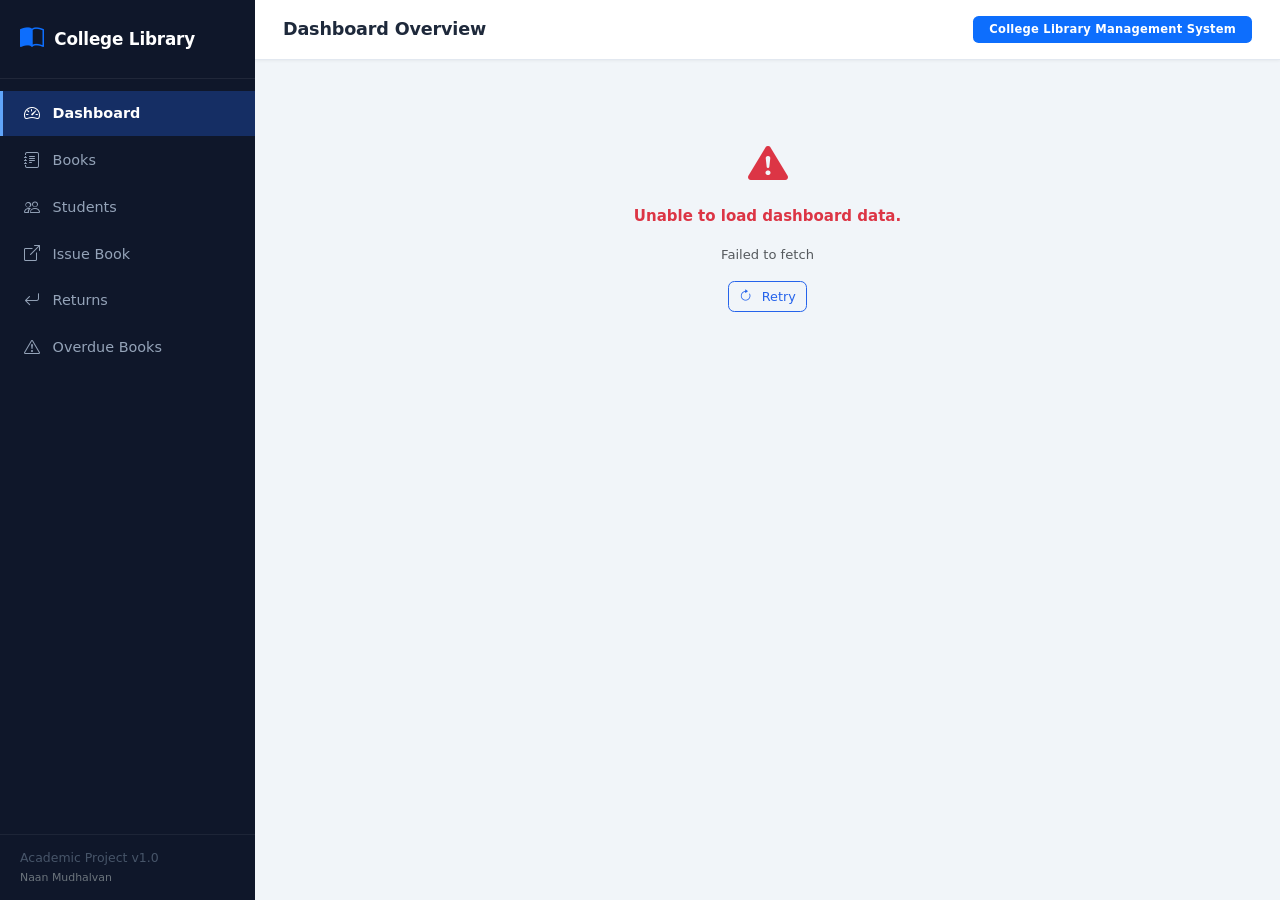
<file: frontend/index.html>
<!DOCTYPE html>
<html lang="en">
<head>
    <meta charset="UTF-8">
    <meta http-equiv="refresh" content="0; url=dashboard.html">
    <title>College Library Management System</title>
</head>
<body>
    <p>Redirecting to <a href="dashboard.html">Dashboard</a>...</p>
</body>
</html>
</file>
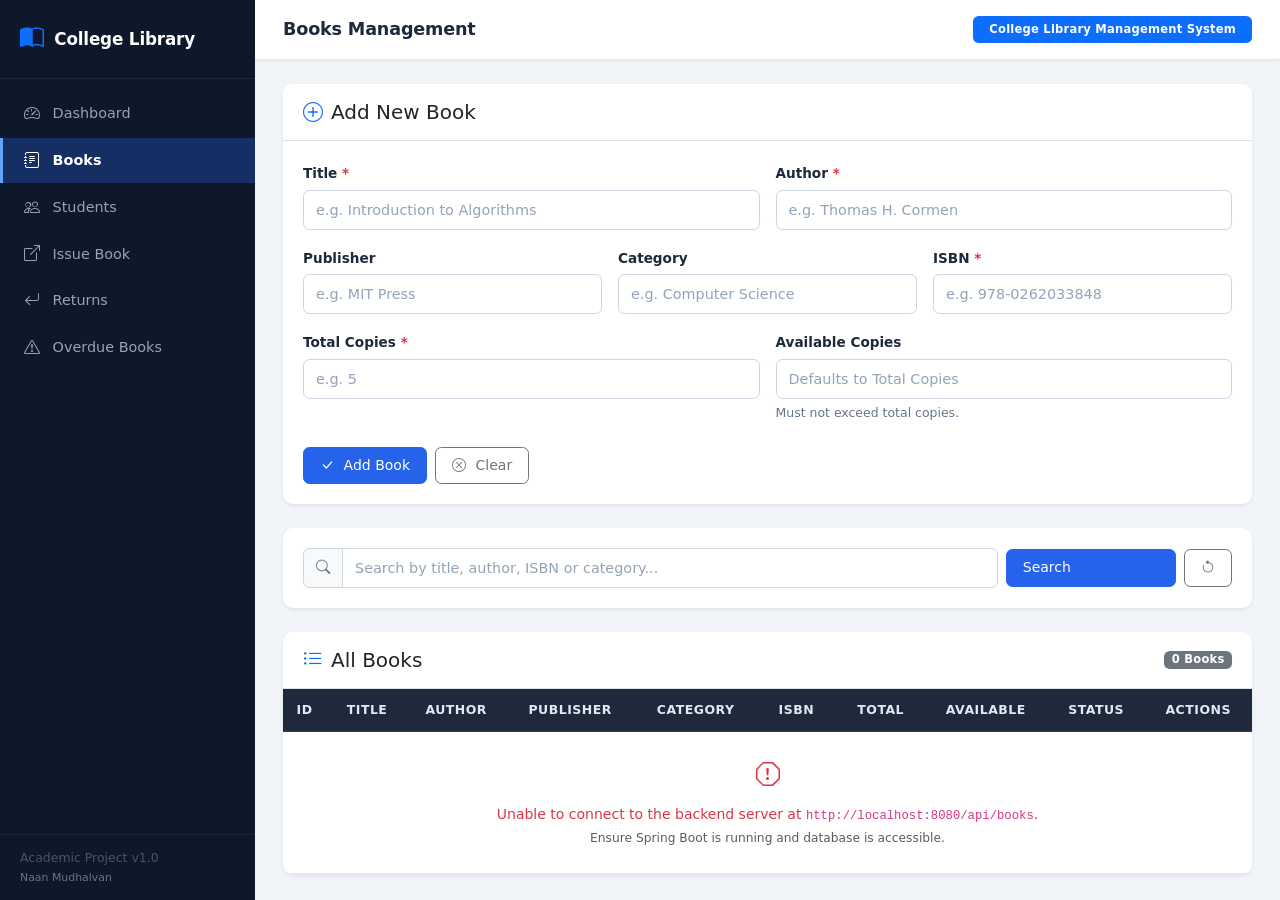
<file: frontend/books.html>
<!DOCTYPE html>
<html lang="en">
<head>
    <meta charset="UTF-8">
    <meta name="viewport" content="width=device-width, initial-scale=1.0">
    <title>Books Management - College Library Management System</title>
    <!-- Bootstrap 5 CSS -->
    <link href="https://cdn.jsdelivr.net/npm/bootstrap@5.3.3/dist/css/bootstrap.min.css" rel="stylesheet">
    <!-- Bootstrap Icons -->
    <link href="https://cdn.jsdelivr.net/npm/bootstrap-icons@1.11.3/font/bootstrap-icons.min.css" rel="stylesheet">
    <!-- Custom Stylesheet -->
    <link rel="stylesheet" href="css/style.css">
</head>
<body>
    <div class="app-wrapper">
        <!-- Sidebar Navigation -->
        <aside class="sidebar">
            <a href="dashboard.html" class="sidebar-brand">
                <i class="bi bi-book-half fs-4 text-primary"></i>
                <span>College Library</span>
            </a>
            <ul class="sidebar-menu">
                <li><a href="dashboard.html"><i class="bi bi-speedometer2"></i> Dashboard</a></li>
                <li><a href="books.html" class="active"><i class="bi bi-journal-text"></i> Books</a></li>
                <li><a href="students.html"><i class="bi bi-people"></i> Students</a></li>
                <li><a href="issues.html"><i class="bi bi-box-arrow-up-right"></i> Issue Book</a></li>
                <li><a href="returns.html"><i class="bi bi-arrow-return-left"></i> Returns</a></li>
                <li><a href="overdue.html"><i class="bi bi-exclamation-triangle"></i> Overdue Books</a></li>
            </ul>
            <div class="sidebar-footer">
                <div>Academic Project v1.0</div>
                <small class="text-secondary">Naan Mudhalvan</small>
            </div>
        </aside>

        <!-- Main Content Area -->
        <main class="main-content">
            <header class="top-navbar">
                <h1 class="page-title">Books Management</h1>
                <div class="badge bg-primary px-3 py-2">College Library Management System</div>
            </header>

            <div class="content-body">
                <!-- Alert Banner for notifications -->
                <div id="alertBanner" class="alert alert-dismissible fade d-none" role="alert">
                    <span id="alertMessage"></span>
                    <button type="button" class="btn-close" aria-label="Close" onclick="closeAlert()"></button>
                </div>

                <!-- Add / Edit Book Form Card -->
                <div class="card mb-4 shadow-sm border-0">
                    <div class="card-header bg-white py-3 border-bottom d-flex justify-content-between align-items-center">
                        <h5 class="card-title mb-0" id="formTitle">
                            <i class="bi bi-plus-circle me-2 text-primary"></i>Add New Book
                        </h5>
                        <span id="editBadge" class="badge bg-warning text-dark d-none">Editing Mode</span>
                    </div>
                    <div class="card-body">
                        <form id="bookForm" onsubmit="handleBookSubmit(event)">
                            <input type="hidden" id="bookId">

                            <div class="row g-3">
                                <div class="col-md-6">
                                    <label for="bookTitle" class="form-label">Title <span class="text-danger">*</span></label>
                                    <input type="text" class="form-control" id="bookTitle" required placeholder="e.g. Introduction to Algorithms">
                                </div>
                                <div class="col-md-6">
                                    <label for="bookAuthor" class="form-label">Author <span class="text-danger">*</span></label>
                                    <input type="text" class="form-control" id="bookAuthor" required placeholder="e.g. Thomas H. Cormen">
                                </div>

                                <div class="col-md-4">
                                    <label for="bookPublisher" class="form-label">Publisher</label>
                                    <input type="text" class="form-control" id="bookPublisher" placeholder="e.g. MIT Press">
                                </div>
                                <div class="col-md-4">
                                    <label for="bookCategory" class="form-label">Category</label>
                                    <input type="text" class="form-control" id="bookCategory" placeholder="e.g. Computer Science">
                                </div>
                                <div class="col-md-4">
                                    <label for="bookIsbn" class="form-label">ISBN <span class="text-danger">*</span></label>
                                    <input type="text" class="form-control" id="bookIsbn" required placeholder="e.g. 978-0262033848">
                                </div>

                                <div class="col-md-6">
                                    <label for="totalCopies" class="form-label">Total Copies <span class="text-danger">*</span></label>
                                    <input type="number" class="form-control" id="totalCopies" min="0" required placeholder="e.g. 5">
                                </div>
                                <div class="col-md-6">
                                    <label for="availableCopies" class="form-label">Available Copies</label>
                                    <input type="number" class="form-control" id="availableCopies" min="0" placeholder="Defaults to Total Copies">
                                    <div class="form-text">Must not exceed total copies.</div>
                                </div>
                            </div>

                            <div class="mt-4 d-flex gap-2">
                                <button type="submit" class="btn btn-primary" id="saveBtn">
                                    <i class="bi bi-check-lg me-1"></i> Add Book
                                </button>
                                <button type="button" class="btn btn-outline-secondary" onclick="resetForm()">
                                    <i class="bi bi-x-circle me-1"></i> Clear
                                </button>
                            </div>
                        </form>
                    </div>
                </div>

                <!-- Search & Filter Card -->
                <div class="card mb-4 shadow-sm border-0">
                    <div class="card-body">
                        <div class="row g-2 align-items-center">
                            <div class="col-md-9">
                                <div class="input-group">
                                    <span class="input-group-text bg-light"><i class="bi bi-search"></i></span>
                                    <input type="text" class="form-control" id="searchInput" placeholder="Search by title, author, ISBN or category..." onkeypress="handleSearchKeyPress(event)">
                                </div>
                            </div>
                            <div class="col-md-3 d-flex gap-2">
                                <button class="btn btn-primary w-100" type="button" onclick="performSearch()">Search</button>
                                <button class="btn btn-outline-secondary" type="button" onclick="clearSearch()" title="Clear search"><i class="bi bi-arrow-counterclockwise"></i></button>
                            </div>
                        </div>
                    </div>
                </div>

                <!-- Books Table Card -->
                <div class="card shadow-sm border-0">
                    <div class="card-header bg-white py-3 border-bottom d-flex justify-content-between align-items-center">
                        <h5 class="card-title mb-0">
                            <i class="bi bi-list-ul me-2 text-primary"></i>All Books
                        </h5>
                        <span class="badge bg-secondary" id="bookCountBadge">0 Books</span>
                    </div>
                    <div class="table-responsive">
                        <table class="table table-hover align-middle mb-0" id="booksTable">
                            <thead class="table-light">
                                <tr>
                                    <th>ID</th>
                                    <th>Title</th>
                                    <th>Author</th>
                                    <th>Publisher</th>
                                    <th>Category</th>
                                    <th>ISBN</th>
                                    <th class="text-center">Total</th>
                                    <th class="text-center">Available</th>
                                    <th class="text-center">Status</th>
                                    <th class="text-center">Actions</th>
                                </tr>
                            </thead>
                            <tbody id="booksTableBody">
                                <tr>
                                    <td colspan="10" class="text-center py-4 text-muted">
                                        <div class="spinner-border spinner-border-sm text-primary me-2" role="status"></div>
                                        Loading books...
                                    </td>
                                </tr>
                            </tbody>
                        </table>
                    </div>
                </div>
            </div>
        </main>
    </div>

    <!-- Delete Confirmation Modal -->
    <div class="modal fade" id="deleteModal" tabindex="-1" aria-labelledby="deleteModalLabel" aria-hidden="true">
        <div class="modal-dialog modal-dialog-centered">
            <div class="modal-content">
                <div class="modal-header">
                    <h5 class="modal-title" id="deleteModalLabel">Confirm Deletion</h5>
                    <button type="button" class="btn-close" data-bs-dismiss="modal" aria-label="Close"></button>
                </div>
                <div class="modal-body">
                    Are you sure you want to delete <strong id="deleteBookTitle"></strong>?
                    <div class="text-muted small mt-2">Note: Books with active issue records cannot be deleted.</div>
                </div>
                <div class="modal-footer">
                    <button type="button" class="btn btn-secondary" data-bs-dismiss="modal">Cancel</button>
                    <button type="button" class="btn btn-danger" onclick="executeDelete()">Delete</button>
                </div>
            </div>
        </div>
    </div>

    <!-- Bootstrap 5 JS -->
    <script src="https://cdn.jsdelivr.net/npm/bootstrap@5.3.3/dist/js/bootstrap.bundle.min.js"></script>
    <script src="js/common.js"></script>
    <script src="js/books.js"></script>
</body>
</html>
</file>
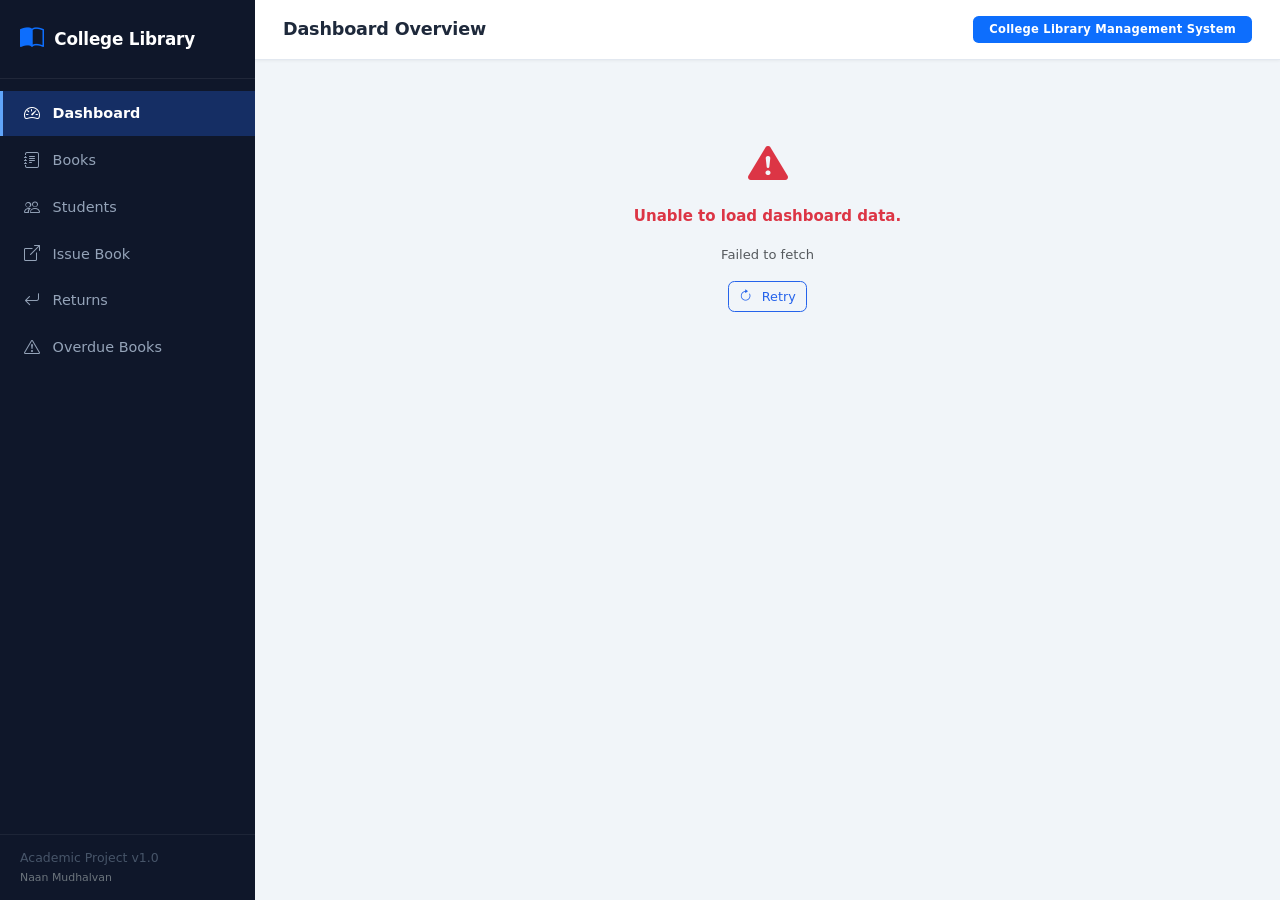
<file: frontend/dashboard.html>
<!DOCTYPE html>
<html lang="en">
<head>
    <meta charset="UTF-8">
    <meta name="viewport" content="width=device-width, initial-scale=1.0">
    <title>Dashboard - College Library Management System</title>
    <!-- Bootstrap 5 CSS -->
    <link href="https://cdn.jsdelivr.net/npm/bootstrap@5.3.3/dist/css/bootstrap.min.css" rel="stylesheet">
    <!-- Bootstrap Icons -->
    <link href="https://cdn.jsdelivr.net/npm/bootstrap-icons@1.11.3/font/bootstrap-icons.min.css" rel="stylesheet">
    <!-- Custom Stylesheet -->
    <link rel="stylesheet" href="css/style.css">
</head>
<body>
    <div class="app-wrapper">
        <!-- Sidebar Navigation -->
        <aside class="sidebar">
            <a href="dashboard.html" class="sidebar-brand">
                <i class="bi bi-book-half fs-4 text-primary"></i>
                <span>College Library</span>
            </a>
            <ul class="sidebar-menu">
                <li><a href="dashboard.html" class="active"><i class="bi bi-speedometer2"></i> Dashboard</a></li>
                <li><a href="books.html"><i class="bi bi-journal-text"></i> Books</a></li>
                <li><a href="students.html"><i class="bi bi-people"></i> Students</a></li>
                <li><a href="issues.html"><i class="bi bi-box-arrow-up-right"></i> Issue Book</a></li>
                <li><a href="returns.html"><i class="bi bi-arrow-return-left"></i> Returns</a></li>
                <li><a href="overdue.html"><i class="bi bi-exclamation-triangle"></i> Overdue Books</a></li>
            </ul>
            <div class="sidebar-footer">
                <div>Academic Project v1.0</div>
                <small class="text-secondary">Naan Mudhalvan</small>
            </div>
        </aside>

        <!-- Main Content Area -->
        <main class="main-content">
            <header class="top-navbar">
                <h1 class="page-title">Dashboard Overview</h1>
                <div class="badge bg-primary px-3 py-2">College Library Management System</div>
            </header>

            <div class="content-body">

                <!-- Alert Area -->
                <div id="alertArea"></div>

                <!-- Loading State -->
                <div id="loadingState" class="text-center py-5">
                    <div class="spinner-border text-primary" role="status"></div>
                    <p class="mt-3 text-muted">Loading dashboard…</p>
                </div>

                <!-- Stats Grid (hidden until data loads) -->
                <div id="statsGrid" class="d-none">

                    <!-- Row 1: Core counts -->
                    <div class="row g-3 mb-4">
                        <div class="col-sm-6 col-lg-3">
                            <div class="card h-100 border-primary">
                                <div class="card-body d-flex align-items-center gap-3">
                                    <i class="bi bi-journal-text text-primary fs-1"></i>
                                    <div>
                                        <div class="text-muted small">Total Books</div>
                                        <div class="fs-2 fw-bold text-primary" id="statTotalBooks">—</div>
                                    </div>
                                </div>
                                <div class="card-footer bg-transparent border-0 pt-0">
                                    <a href="books.html" class="btn btn-sm btn-outline-primary w-100">
                                        <i class="bi bi-arrow-right-circle me-1"></i>Manage Books
                                    </a>
                                </div>
                            </div>
                        </div>

                        <div class="col-sm-6 col-lg-3">
                            <div class="card h-100 border-success">
                                <div class="card-body d-flex align-items-center gap-3">
                                    <i class="bi bi-people text-success fs-1"></i>
                                    <div>
                                        <div class="text-muted small">Total Students</div>
                                        <div class="fs-2 fw-bold text-success" id="statTotalStudents">—</div>
                                    </div>
                                </div>
                                <div class="card-footer bg-transparent border-0 pt-0">
                                    <a href="students.html" class="btn btn-sm btn-outline-success w-100">
                                        <i class="bi bi-arrow-right-circle me-1"></i>Manage Students
                                    </a>
                                </div>
                            </div>
                        </div>

                        <div class="col-sm-6 col-lg-3">
                            <div class="card h-100 border-info">
                                <div class="card-body d-flex align-items-center gap-3">
                                    <i class="bi bi-box-arrow-up-right text-info fs-1"></i>
                                    <div>
                                        <div class="text-muted small">Currently Issued</div>
                                        <div class="fs-2 fw-bold text-info" id="statIssuedBooks">—</div>
                                    </div>
                                </div>
                                <div class="card-footer bg-transparent border-0 pt-0">
                                    <a href="issues.html" class="btn btn-sm btn-outline-info w-100">
                                        <i class="bi bi-arrow-right-circle me-1"></i>View Issues
                                    </a>
                                </div>
                            </div>
                        </div>

                        <div class="col-sm-6 col-lg-3">
                            <div class="card h-100 border-danger">
                                <div class="card-body d-flex align-items-center gap-3">
                                    <i class="bi bi-exclamation-triangle text-danger fs-1"></i>
                                    <div>
                                        <div class="text-muted small">Overdue Books</div>
                                        <div class="fs-2 fw-bold text-danger" id="statOverdueBooks">—</div>
                                    </div>
                                </div>
                                <div class="card-footer bg-transparent border-0 pt-0">
                                    <a href="overdue.html" class="btn btn-sm btn-outline-danger w-100">
                                        <i class="bi bi-arrow-right-circle me-1"></i>View Overdue
                                    </a>
                                </div>
                            </div>
                        </div>
                    </div>

                    <!-- Row 2: Copies + Fine -->
                    <div class="row g-3 mb-4">
                        <div class="col-sm-6 col-lg-4">
                            <div class="card h-100 border-secondary">
                                <div class="card-body d-flex align-items-center gap-3">
                                    <i class="bi bi-stack text-secondary fs-1"></i>
                                    <div>
                                        <div class="text-muted small">Total Copies</div>
                                        <div class="fs-2 fw-bold text-secondary" id="statTotalCopies">—</div>
                                    </div>
                                </div>
                            </div>
                        </div>

                        <div class="col-sm-6 col-lg-4">
                            <div class="card h-100 border-success">
                                <div class="card-body d-flex align-items-center gap-3">
                                    <i class="bi bi-check-circle text-success fs-1"></i>
                                    <div>
                                        <div class="text-muted small">Available Copies</div>
                                        <div class="fs-2 fw-bold text-success" id="statAvailableCopies">—</div>
                                    </div>
                                </div>
                            </div>
                        </div>

                        <div class="col-sm-12 col-lg-4">
                            <div class="card h-100 border-warning">
                                <div class="card-body d-flex align-items-center gap-3">
                                    <i class="bi bi-currency-rupee text-warning fs-1"></i>
                                    <div>
                                        <div class="text-muted small">Accumulated Overdue Fine</div>
                                        <div class="fs-2 fw-bold text-warning" id="statOverdueFine">—</div>
                                    </div>
                                </div>
                                <div class="card-footer bg-transparent border-0 pt-0">
                                    <a href="returns.html" class="btn btn-sm btn-outline-warning w-100">
                                        <i class="bi bi-arrow-return-left me-1"></i>Process Returns
                                    </a>
                                </div>
                            </div>
                        </div>
                    </div>

                    <!-- Quick Actions -->
                    <div class="card">
                        <div class="card-header">
                            <i class="bi bi-lightning-charge text-primary me-1"></i>
                            <strong>Quick Actions</strong>
                        </div>
                        <div class="card-body">
                            <div class="d-flex flex-wrap gap-2">
                                <a href="books.html" class="btn btn-outline-primary">
                                    <i class="bi bi-plus-circle me-1"></i>Add Book
                                </a>
                                <a href="students.html" class="btn btn-outline-success">
                                    <i class="bi bi-person-plus me-1"></i>Add Student
                                </a>
                                <a href="issues.html" class="btn btn-outline-info">
                                    <i class="bi bi-box-arrow-up-right me-1"></i>Issue Book
                                </a>
                                <a href="returns.html" class="btn btn-outline-warning">
                                    <i class="bi bi-arrow-return-left me-1"></i>Return Book
                                </a>
                                <a href="overdue.html" class="btn btn-outline-danger">
                                    <i class="bi bi-exclamation-triangle me-1"></i>View Overdue
                                </a>
                            </div>
                        </div>
                    </div>

                </div><!-- /#statsGrid -->

            </div><!-- /.content-body -->
        </main>
    </div>

    <!-- Bootstrap 5 JS -->
    <script src="https://cdn.jsdelivr.net/npm/bootstrap@5.3.3/dist/js/bootstrap.bundle.min.js"></script>
    <script src="js/common.js"></script>
    <script src="js/dashboard.js"></script>
</body>
</html>
</file>
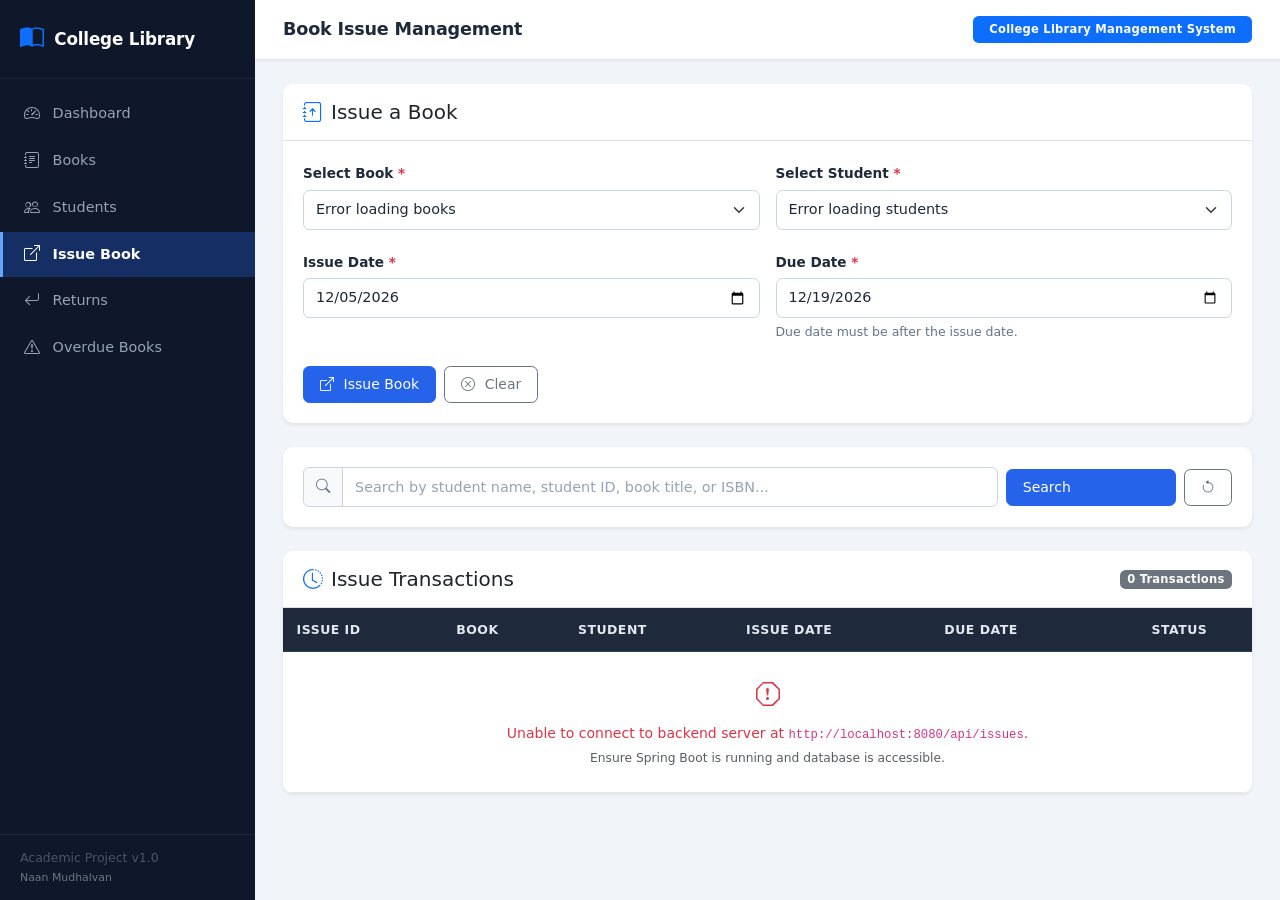
<file: frontend/issue-book.html>
<!DOCTYPE html>
<html lang="en">
<head>
    <meta charset="UTF-8">
    <meta http-equiv="refresh" content="0; url=issues.html">
    <title>Redirecting to Issue Book...</title>
</head>
<body>
    <p>Redirecting to <a href="issues.html">Issue Book</a>...</p>
</body>
</html>
</file>
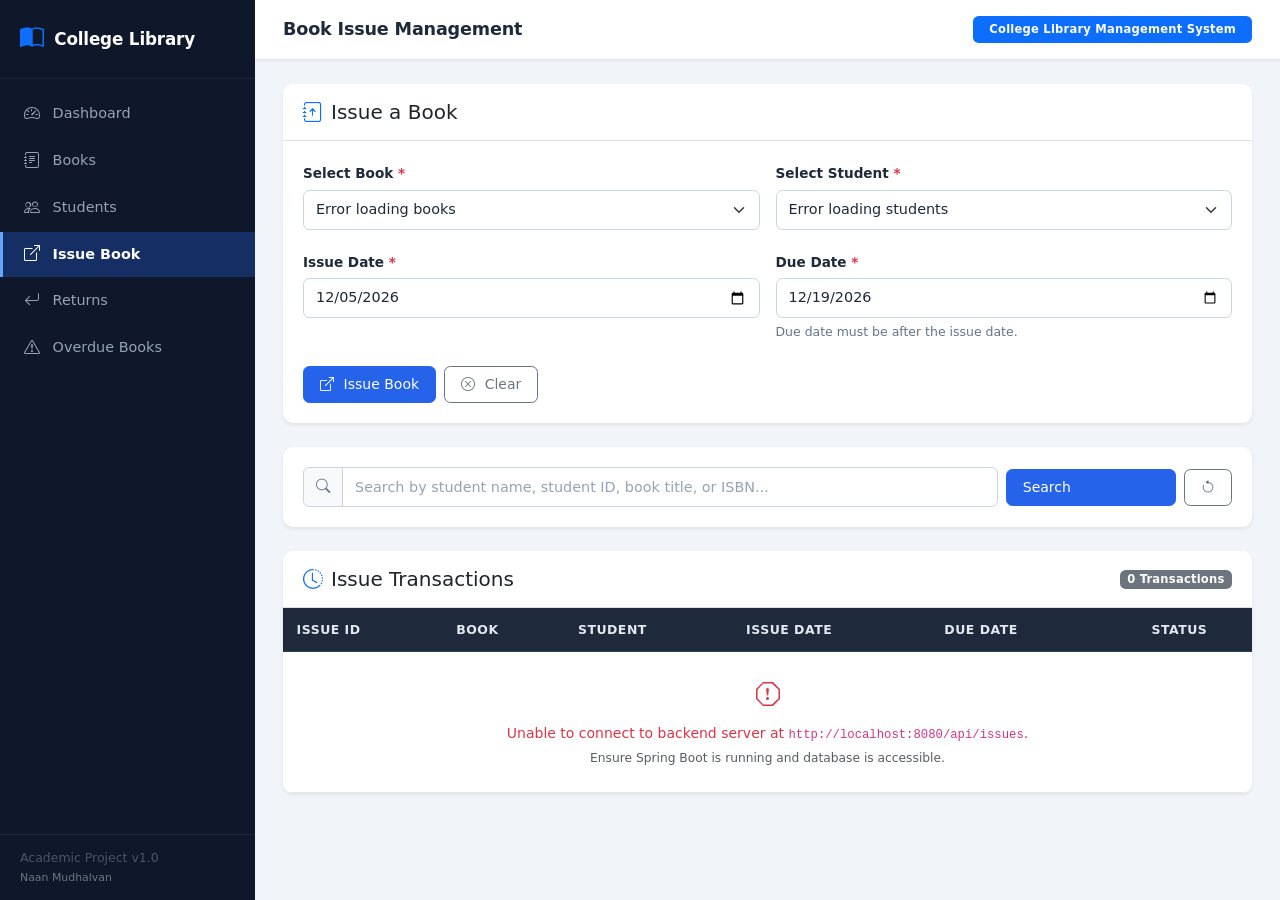
<file: frontend/issues.html>
<!DOCTYPE html>
<html lang="en">
<head>
    <meta charset="UTF-8">
    <meta name="viewport" content="width=device-width, initial-scale=1.0">
    <title>Issue Book - College Library Management System</title>
    <!-- Bootstrap 5 CSS -->
    <link href="https://cdn.jsdelivr.net/npm/bootstrap@5.3.3/dist/css/bootstrap.min.css" rel="stylesheet">
    <!-- Bootstrap Icons -->
    <link href="https://cdn.jsdelivr.net/npm/bootstrap-icons@1.11.3/font/bootstrap-icons.min.css" rel="stylesheet">
    <!-- Custom Stylesheet -->
    <link rel="stylesheet" href="css/style.css">
</head>
<body>
    <div class="app-wrapper">
        <!-- Sidebar Navigation -->
        <aside class="sidebar">
            <a href="dashboard.html" class="sidebar-brand">
                <i class="bi bi-book-half fs-4 text-primary"></i>
                <span>College Library</span>
            </a>
            <ul class="sidebar-menu">
                <li><a href="dashboard.html"><i class="bi bi-speedometer2"></i> Dashboard</a></li>
                <li><a href="books.html"><i class="bi bi-journal-text"></i> Books</a></li>
                <li><a href="students.html"><i class="bi bi-people"></i> Students</a></li>
                <li><a href="issues.html" class="active"><i class="bi bi-box-arrow-up-right"></i> Issue Book</a></li>
                <li><a href="returns.html"><i class="bi bi-arrow-return-left"></i> Returns</a></li>
                <li><a href="overdue.html"><i class="bi bi-exclamation-triangle"></i> Overdue Books</a></li>
            </ul>
            <div class="sidebar-footer">
                <div>Academic Project v1.0</div>
                <small class="text-secondary">Naan Mudhalvan</small>
            </div>
        </aside>

        <!-- Main Content Area -->
        <main class="main-content">
            <header class="top-navbar">
                <h1 class="page-title">Book Issue Management</h1>
                <div class="badge bg-primary px-3 py-2">College Library Management System</div>
            </header>

            <div class="content-body">
                <!-- Alert Banner for notifications -->
                <div id="alertBanner" class="alert alert-dismissible fade d-none" role="alert">
                    <span id="alertMessage"></span>
                    <button type="button" class="btn-close" aria-label="Close" onclick="closeAlert()"></button>
                </div>

                <!-- Issue Book Form Card -->
                <div class="card mb-4 shadow-sm border-0">
                    <div class="card-header bg-white py-3 border-bottom">
                        <h5 class="card-title mb-0">
                            <i class="bi bi-journal-arrow-up me-2 text-primary"></i>Issue a Book
                        </h5>
                    </div>
                    <div class="card-body">
                        <form id="issueForm" onsubmit="handleIssueSubmit(event)">
                            <div class="row g-3">
                                <div class="col-md-6">
                                    <label for="bookSelect" class="form-label">Select Book <span class="text-danger">*</span></label>
                                    <select class="form-select" id="bookSelect" required onchange="handleBookSelectChange()">
                                        <option value="">-- Choose Book --</option>
                                    </select>
                                    <div id="bookAvailabilityNotice" class="form-text mt-1"></div>
                                </div>
                                <div class="col-md-6">
                                    <label for="studentSelect" class="form-label">Select Student <span class="text-danger">*</span></label>
                                    <select class="form-select" id="studentSelect" required>
                                        <option value="">-- Choose Student --</option>
                                    </select>
                                </div>

                                <div class="col-md-6">
                                    <label for="issueDate" class="form-label">Issue Date <span class="text-danger">*</span></label>
                                    <input type="date" class="form-control" id="issueDate" required onchange="handleIssueDateChange()">
                                </div>
                                <div class="col-md-6">
                                    <label for="dueDate" class="form-label">Due Date <span class="text-danger">*</span></label>
                                    <input type="date" class="form-control" id="dueDate" required>
                                    <div class="form-text">Due date must be after the issue date.</div>
                                </div>
                            </div>

                            <div class="mt-4 d-flex gap-2">
                                <button type="submit" class="btn btn-primary" id="issueBtn">
                                    <i class="bi bi-box-arrow-up-right me-1"></i> Issue Book
                                </button>
                                <button type="button" class="btn btn-outline-secondary" onclick="resetIssueForm()">
                                    <i class="bi bi-x-circle me-1"></i> Clear
                                </button>
                            </div>
                        </form>
                    </div>
                </div>

                <!-- Search Card -->
                <div class="card mb-4 shadow-sm border-0">
                    <div class="card-body">
                        <div class="row g-2 align-items-center">
                            <div class="col-md-9">
                                <div class="input-group">
                                    <span class="input-group-text bg-light"><i class="bi bi-search"></i></span>
                                    <input type="text" class="form-control" id="searchInput" placeholder="Search by student name, student ID, book title, or ISBN..." onkeypress="handleSearchKeyPress(event)">
                                </div>
                            </div>
                            <div class="col-md-3 d-flex gap-2">
                                <button class="btn btn-primary w-100" type="button" onclick="performSearch()">Search</button>
                                <button class="btn btn-outline-secondary" type="button" onclick="clearSearch()" title="Clear search"><i class="bi bi-arrow-counterclockwise"></i></button>
                            </div>
                        </div>
                    </div>
                </div>

                <!-- Issues Table Card -->
                <div class="card shadow-sm border-0">
                    <div class="card-header bg-white py-3 border-bottom d-flex justify-content-between align-items-center">
                        <h5 class="card-title mb-0">
                            <i class="bi bi-clock-history me-2 text-primary"></i>Issue Transactions
                        </h5>
                        <span class="badge bg-secondary" id="issueCountBadge">0 Transactions</span>
                    </div>
                    <div class="table-responsive">
                        <table class="table table-hover align-middle mb-0" id="issuesTable">
                            <thead class="table-light">
                                <tr>
                                    <th>Issue ID</th>
                                    <th>Book</th>
                                    <th>Student</th>
                                    <th>Issue Date</th>
                                    <th>Due Date</th>
                                    <th class="text-center">Status</th>
                                </tr>
                            </thead>
                            <tbody id="issuesTableBody">
                                <tr>
                                    <td colspan="6" class="text-center py-4 text-muted">
                                        <div class="spinner-border spinner-border-sm text-primary me-2" role="status"></div>
                                        Loading issue records...
                                    </td>
                                </tr>
                            </tbody>
                        </table>
                    </div>
                </div>
            </div>
        </main>
    </div>

    <!-- Bootstrap 5 JS -->
    <script src="https://cdn.jsdelivr.net/npm/bootstrap@5.3.3/dist/js/bootstrap.bundle.min.js"></script>
    <script src="js/common.js"></script>
    <script src="js/issues.js"></script>
</body>
</html>
</file>
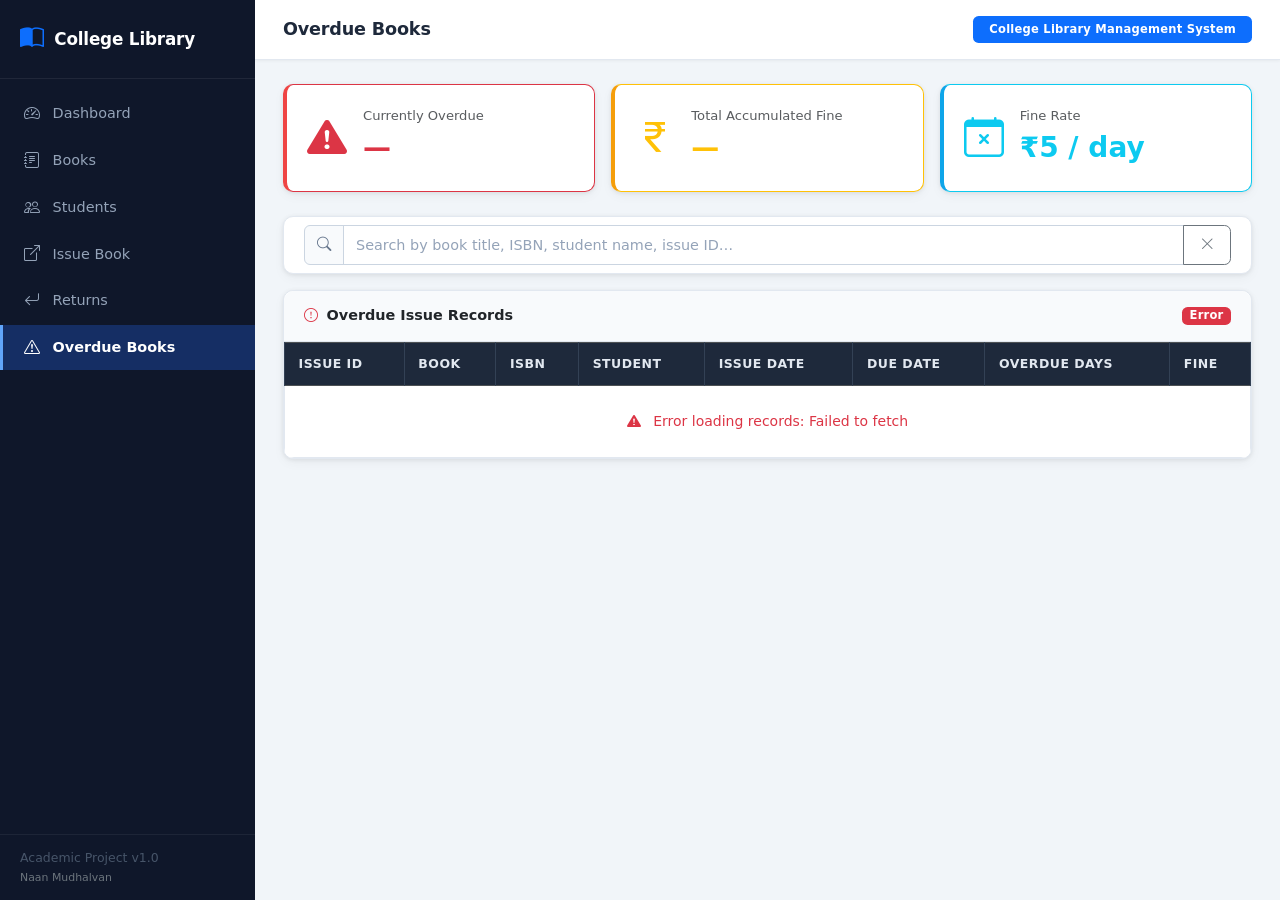
<file: frontend/overdue.html>
<!DOCTYPE html>
<html lang="en">
<head>
    <meta charset="UTF-8">
    <meta name="viewport" content="width=device-width, initial-scale=1.0">
    <title>Overdue Books - College Library Management System</title>
    <!-- Bootstrap 5 CSS -->
    <link href="https://cdn.jsdelivr.net/npm/bootstrap@5.3.3/dist/css/bootstrap.min.css" rel="stylesheet">
    <!-- Bootstrap Icons -->
    <link href="https://cdn.jsdelivr.net/npm/bootstrap-icons@1.11.3/font/bootstrap-icons.min.css" rel="stylesheet">
    <!-- Custom Stylesheet -->
    <link rel="stylesheet" href="css/style.css">
</head>
<body>
    <div class="app-wrapper">
        <!-- Sidebar Navigation -->
        <aside class="sidebar">
            <a href="dashboard.html" class="sidebar-brand">
                <i class="bi bi-book-half fs-4 text-primary"></i>
                <span>College Library</span>
            </a>
            <ul class="sidebar-menu">
                <li><a href="dashboard.html"><i class="bi bi-speedometer2"></i> Dashboard</a></li>
                <li><a href="books.html"><i class="bi bi-journal-text"></i> Books</a></li>
                <li><a href="students.html"><i class="bi bi-people"></i> Students</a></li>
                <li><a href="issues.html"><i class="bi bi-box-arrow-up-right"></i> Issue Book</a></li>
                <li><a href="returns.html"><i class="bi bi-arrow-return-left"></i> Returns</a></li>
                <li><a href="overdue.html" class="active"><i class="bi bi-exclamation-triangle"></i> Overdue Books</a></li>
            </ul>
            <div class="sidebar-footer">
                <div>Academic Project v1.0</div>
                <small class="text-secondary">Naan Mudhalvan</small>
            </div>
        </aside>

        <!-- Main Content Area -->
        <main class="main-content">
            <header class="top-navbar">
                <h1 class="page-title">Overdue Books</h1>
                <div class="badge bg-primary px-3 py-2">College Library Management System</div>
            </header>

            <div class="content-body">

                <!-- Alert Area -->
                <div id="alertArea"></div>

                <!-- Summary Banner -->
                <div class="row g-3 mb-4">
                    <div class="col-md-4">
                        <div class="card border-danger">
                            <div class="card-body d-flex align-items-center gap-3">
                                <i class="bi bi-exclamation-triangle-fill text-danger fs-1"></i>
                                <div>
                                    <div class="text-muted small">Currently Overdue</div>
                                    <div class="fs-3 fw-bold text-danger" id="overdueCount">—</div>
                                </div>
                            </div>
                        </div>
                    </div>
                    <div class="col-md-4">
                        <div class="card border-warning">
                            <div class="card-body d-flex align-items-center gap-3">
                                <i class="bi bi-currency-rupee text-warning fs-1"></i>
                                <div>
                                    <div class="text-muted small">Total Accumulated Fine</div>
                                    <div class="fs-3 fw-bold text-warning" id="totalFine">—</div>
                                </div>
                            </div>
                        </div>
                    </div>
                    <div class="col-md-4">
                        <div class="card border-info">
                            <div class="card-body d-flex align-items-center gap-3">
                                <i class="bi bi-calendar-x text-info fs-1"></i>
                                <div>
                                    <div class="text-muted small">Fine Rate</div>
                                    <div class="fs-3 fw-bold text-info">₹5 / day</div>
                                </div>
                            </div>
                        </div>
                    </div>
                </div>

                <!-- Search Bar -->
                <div class="card mb-3">
                    <div class="card-body py-2">
                        <div class="input-group">
                            <span class="input-group-text"><i class="bi bi-search"></i></span>
                            <input type="text" class="form-control" id="searchInput"
                                   placeholder="Search by book title, ISBN, student name, issue ID…">
                            <button class="btn btn-outline-secondary" onclick="clearSearch()">
                                <i class="bi bi-x-lg"></i>
                            </button>
                        </div>
                    </div>
                </div>

                <!-- Overdue Table -->
                <div class="card">
                    <div class="card-header d-flex justify-content-between align-items-center">
                        <span>
                            <i class="bi bi-exclamation-circle text-danger me-1"></i>
                            <strong>Overdue Issue Records</strong>
                        </span>
                        <span class="badge bg-danger" id="tableCount">Loading…</span>
                    </div>
                    <div class="card-body p-0">
                        <div class="table-responsive">
                            <table class="table table-hover table-bordered mb-0">
                                <thead class="table-dark">
                                    <tr>
                                        <th>Issue ID</th>
                                        <th>Book</th>
                                        <th>ISBN</th>
                                        <th>Student</th>
                                        <th>Issue Date</th>
                                        <th>Due Date</th>
                                        <th>Overdue Days</th>
                                        <th>Fine</th>
                                    </tr>
                                </thead>
                                <tbody id="overdueTableBody">
                                    <tr>
                                        <td colspan="8" class="text-center text-muted py-4">
                                            <i class="bi bi-hourglass-split me-2"></i>Loading overdue records…
                                        </td>
                                    </tr>
                                </tbody>
                            </table>
                        </div>
                    </div>
                </div>

            </div><!-- /.content-body -->
        </main>
    </div>

    <!-- Bootstrap 5 JS -->
    <script src="https://cdn.jsdelivr.net/npm/bootstrap@5.3.3/dist/js/bootstrap.bundle.min.js"></script>
    <script src="js/common.js"></script>
    <script src="js/overdue.js"></script>
</body>
</html>
</file>
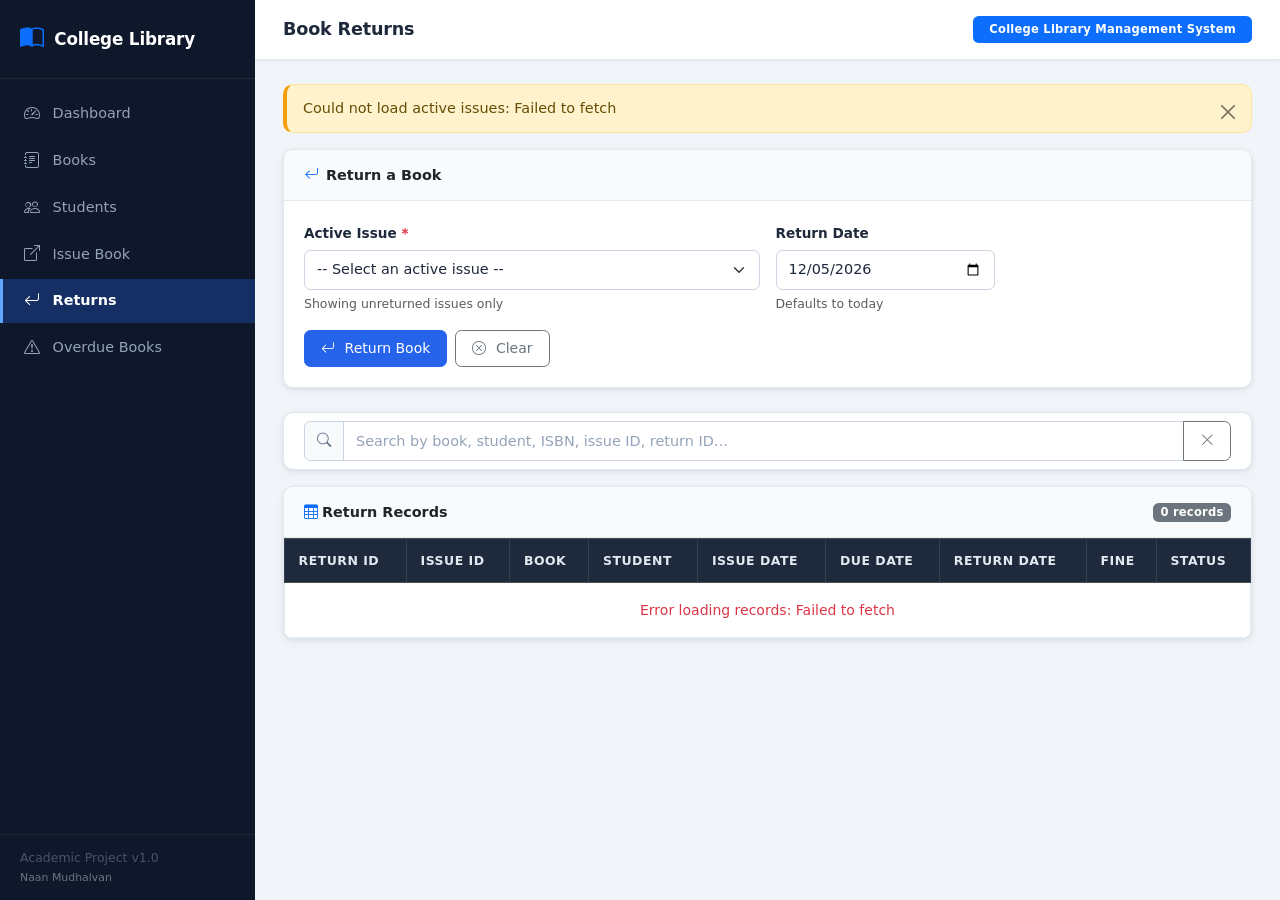
<file: frontend/returns.html>
<!DOCTYPE html>
<html lang="en">
<head>
    <meta charset="UTF-8">
    <meta name="viewport" content="width=device-width, initial-scale=1.0">
    <title>Book Returns - College Library Management System</title>
    <!-- Bootstrap 5 CSS -->
    <link href="https://cdn.jsdelivr.net/npm/bootstrap@5.3.3/dist/css/bootstrap.min.css" rel="stylesheet">
    <!-- Bootstrap Icons -->
    <link href="https://cdn.jsdelivr.net/npm/bootstrap-icons@1.11.3/font/bootstrap-icons.min.css" rel="stylesheet">
    <!-- Custom Stylesheet -->
    <link rel="stylesheet" href="css/style.css">
</head>
<body>
    <div class="app-wrapper">
        <!-- Sidebar Navigation -->
        <aside class="sidebar">
            <a href="dashboard.html" class="sidebar-brand">
                <i class="bi bi-book-half fs-4 text-primary"></i>
                <span>College Library</span>
            </a>
            <ul class="sidebar-menu">
                <li><a href="dashboard.html"><i class="bi bi-speedometer2"></i> Dashboard</a></li>
                <li><a href="books.html"><i class="bi bi-journal-text"></i> Books</a></li>
                <li><a href="students.html"><i class="bi bi-people"></i> Students</a></li>
                <li><a href="issues.html"><i class="bi bi-box-arrow-up-right"></i> Issue Book</a></li>
                <li><a href="returns.html" class="active"><i class="bi bi-arrow-return-left"></i> Returns</a></li>
                <li><a href="overdue.html"><i class="bi bi-exclamation-triangle"></i> Overdue Books</a></li>
            </ul>
            <div class="sidebar-footer">
                <div>Academic Project v1.0</div>
                <small class="text-secondary">Naan Mudhalvan</small>
            </div>
        </aside>

        <!-- Main Content Area -->
        <main class="main-content">
            <header class="top-navbar">
                <h1 class="page-title">Book Returns</h1>
                <div class="badge bg-primary px-3 py-2">College Library Management System</div>
            </header>

            <div class="content-body">

                <!-- Alert Area -->
                <div id="alertArea"></div>

                <!-- Return Form Card -->
                <div class="card mb-4">
                    <div class="card-header d-flex align-items-center gap-2">
                        <i class="bi bi-arrow-return-left text-primary"></i>
                        <strong>Return a Book</strong>
                    </div>
                    <div class="card-body">
                        <form id="returnForm" novalidate>
                            <div class="row g-3">
                                <!-- Issue Selector -->
                                <div class="col-md-6">
                                    <label class="form-label fw-semibold" for="issueSelect">
                                        Active Issue <span class="text-danger">*</span>
                                    </label>
                                    <select class="form-select" id="issueSelect" required>
                                        <option value="">-- Select an active issue --</option>
                                    </select>
                                    <div class="form-text text-muted">Showing unreturned issues only</div>
                                </div>

                                <!-- Return Date -->
                                <div class="col-md-3">
                                    <label class="form-label fw-semibold" for="returnDate">Return Date</label>
                                    <input type="date" class="form-control" id="returnDate">
                                    <div class="form-text text-muted">Defaults to today</div>
                                </div>

                                <!-- Fine Preview -->
                                <div class="col-md-3 d-flex flex-column justify-content-end">
                                    <div id="finePreview" class="d-none">
                                        <div class="alert mb-0 py-2" id="finePreviewAlert">
                                            <small class="fw-semibold">Estimated Fine: </small>
                                            <span id="finePreviewAmount" class="fw-bold"></span>
                                        </div>
                                    </div>
                                </div>
                            </div>

                            <!-- Issue Details Panel -->
                            <div id="issueDetails" class="d-none mt-3 p-3 bg-light rounded border">
                                <div class="row g-2 text-sm">
                                    <div class="col-sm-6 col-md-3">
                                        <small class="text-muted d-block">Book</small>
                                        <span id="detailBook" class="fw-semibold">—</span>
                                    </div>
                                    <div class="col-sm-6 col-md-3">
                                        <small class="text-muted d-block">Student</small>
                                        <span id="detailStudent">—</span>
                                    </div>
                                    <div class="col-sm-6 col-md-3">
                                        <small class="text-muted d-block">Issue Date</small>
                                        <span id="detailIssueDate">—</span>
                                    </div>
                                    <div class="col-sm-6 col-md-3">
                                        <small class="text-muted d-block">Due Date</small>
                                        <span id="detailDueDate" class="fw-semibold">—</span>
                                    </div>
                                </div>
                            </div>

                            <div class="mt-3 d-flex gap-2">
                                <button type="submit" class="btn btn-primary" id="returnBtn">
                                    <i class="bi bi-arrow-return-left me-1"></i> Return Book
                                </button>
                                <button type="button" class="btn btn-outline-secondary" onclick="resetReturnForm()">
                                    <i class="bi bi-x-circle me-1"></i> Clear
                                </button>
                            </div>
                        </form>
                    </div>
                </div>

                <!-- Search Bar -->
                <div class="card mb-3">
                    <div class="card-body py-2">
                        <div class="input-group">
                            <span class="input-group-text"><i class="bi bi-search"></i></span>
                            <input type="text" class="form-control" id="searchInput"
                                   placeholder="Search by book, student, ISBN, issue ID, return ID…">
                            <button class="btn btn-outline-secondary" onclick="clearSearch()">
                                <i class="bi bi-x-lg"></i>
                            </button>
                        </div>
                    </div>
                </div>

                <!-- Return Records Table -->
                <div class="card">
                    <div class="card-header d-flex justify-content-between align-items-center">
                        <span><i class="bi bi-table text-primary me-1"></i><strong>Return Records</strong></span>
                        <span class="badge bg-secondary" id="returnCount">0 records</span>
                    </div>
                    <div class="card-body p-0">
                        <div class="table-responsive">
                            <table class="table table-hover table-bordered mb-0">
                                <thead class="table-dark">
                                    <tr>
                                        <th>Return ID</th>
                                        <th>Issue ID</th>
                                        <th>Book</th>
                                        <th>Student</th>
                                        <th>Issue Date</th>
                                        <th>Due Date</th>
                                        <th>Return Date</th>
                                        <th>Fine</th>
                                        <th>Status</th>
                                    </tr>
                                </thead>
                                <tbody id="returnsTableBody">
                                    <tr>
                                        <td colspan="9" class="text-center text-muted py-4">
                                            <i class="bi bi-hourglass-split me-2"></i>Loading return records…
                                        </td>
                                    </tr>
                                </tbody>
                            </table>
                        </div>
                    </div>
                </div>

            </div><!-- /.content-body -->
        </main>
    </div>

    <!-- Bootstrap 5 JS -->
    <script src="https://cdn.jsdelivr.net/npm/bootstrap@5.3.3/dist/js/bootstrap.bundle.min.js"></script>
    <script src="js/common.js"></script>
    <script src="js/returns.js"></script>
</body>
</html>
</file>
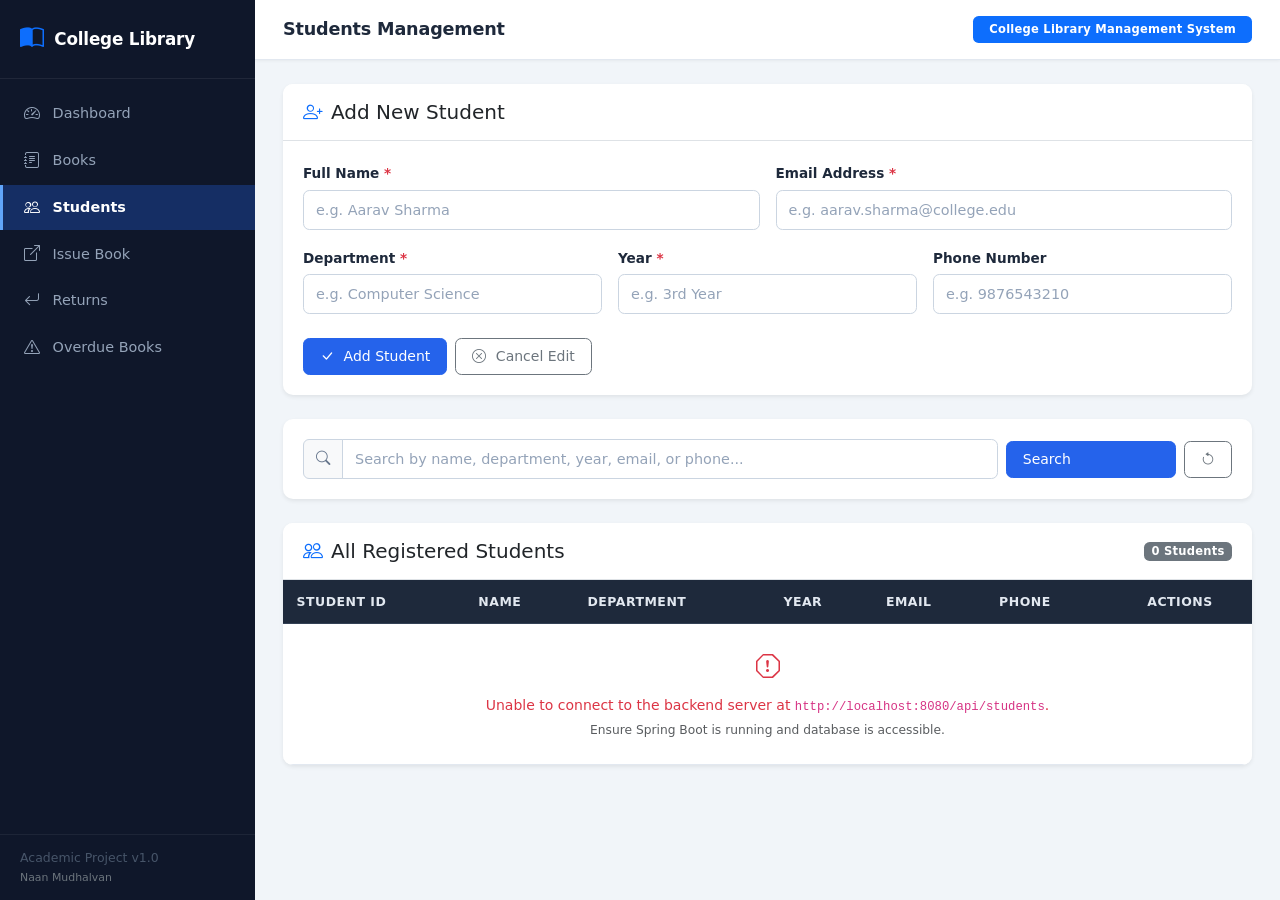
<file: frontend/students.html>
<!DOCTYPE html>
<html lang="en">
<head>
    <meta charset="UTF-8">
    <meta name="viewport" content="width=device-width, initial-scale=1.0">
    <title>Students Management - College Library Management System</title>
    <!-- Bootstrap 5 CSS -->
    <link href="https://cdn.jsdelivr.net/npm/bootstrap@5.3.3/dist/css/bootstrap.min.css" rel="stylesheet">
    <!-- Bootstrap Icons -->
    <link href="https://cdn.jsdelivr.net/npm/bootstrap-icons@1.11.3/font/bootstrap-icons.min.css" rel="stylesheet">
    <!-- Custom Stylesheet -->
    <link rel="stylesheet" href="css/style.css">
</head>
<body>
    <div class="app-wrapper">
        <!-- Sidebar Navigation -->
        <aside class="sidebar">
            <a href="dashboard.html" class="sidebar-brand">
                <i class="bi bi-book-half fs-4 text-primary"></i>
                <span>College Library</span>
            </a>
            <ul class="sidebar-menu">
                <li><a href="dashboard.html"><i class="bi bi-speedometer2"></i> Dashboard</a></li>
                <li><a href="books.html"><i class="bi bi-journal-text"></i> Books</a></li>
                <li><a href="students.html" class="active"><i class="bi bi-people"></i> Students</a></li>
                <li><a href="issues.html"><i class="bi bi-box-arrow-up-right"></i> Issue Book</a></li>
                <li><a href="returns.html"><i class="bi bi-arrow-return-left"></i> Returns</a></li>
                <li><a href="overdue.html"><i class="bi bi-exclamation-triangle"></i> Overdue Books</a></li>
            </ul>
            <div class="sidebar-footer">
                <div>Academic Project v1.0</div>
                <small class="text-secondary">Naan Mudhalvan</small>
            </div>
        </aside>

        <!-- Main Content Area -->
        <main class="main-content">
            <header class="top-navbar">
                <h1 class="page-title">Students Management</h1>
                <div class="badge bg-primary px-3 py-2">College Library Management System</div>
            </header>

            <div class="content-body">
                <!-- Alert Banner for notifications -->
                <div id="alertBanner" class="alert alert-dismissible fade d-none" role="alert">
                    <span id="alertMessage"></span>
                    <button type="button" class="btn-close" aria-label="Close" onclick="closeAlert()"></button>
                </div>

                <!-- Add / Edit Student Form Card -->
                <div class="card mb-4 shadow-sm border-0">
                    <div class="card-header bg-white py-3 border-bottom d-flex justify-content-between align-items-center">
                        <h5 class="card-title mb-0" id="formTitle">
                            <i class="bi bi-person-plus me-2 text-primary"></i>Add New Student
                        </h5>
                        <span id="editBadge" class="badge bg-warning text-dark d-none">Editing Mode</span>
                    </div>
                    <div class="card-body">
                        <form id="studentForm" onsubmit="handleStudentSubmit(event)">
                            <input type="hidden" id="studentId">

                            <div class="row g-3">
                                <div class="col-md-6">
                                    <label for="studentName" class="form-label">Full Name <span class="text-danger">*</span></label>
                                    <input type="text" class="form-control" id="studentName" required placeholder="e.g. Aarav Sharma">
                                </div>
                                <div class="col-md-6">
                                    <label for="studentEmail" class="form-label">Email Address <span class="text-danger">*</span></label>
                                    <input type="email" class="form-control" id="studentEmail" required placeholder="e.g. aarav.sharma@college.edu">
                                </div>

                                <div class="col-md-4">
                                    <label for="studentDepartment" class="form-label">Department <span class="text-danger">*</span></label>
                                    <input type="text" class="form-control" id="studentDepartment" required placeholder="e.g. Computer Science">
                                </div>
                                <div class="col-md-4">
                                    <label for="studentYear" class="form-label">Year <span class="text-danger">*</span></label>
                                    <input type="text" class="form-control" id="studentYear" required placeholder="e.g. 3rd Year">
                                </div>
                                <div class="col-md-4">
                                    <label for="studentPhone" class="form-label">Phone Number</label>
                                    <input type="tel" class="form-control" id="studentPhone" placeholder="e.g. 9876543210">
                                </div>
                            </div>

                            <div class="mt-4 d-flex gap-2">
                                <button type="submit" class="btn btn-primary" id="saveBtn">
                                    <i class="bi bi-check-lg me-1"></i> Add Student
                                </button>
                                <button type="button" class="btn btn-outline-secondary" onclick="resetForm()">
                                    <i class="bi bi-x-circle me-1"></i> Cancel Edit
                                </button>
                            </div>
                        </form>
                    </div>
                </div>

                <!-- Search Card -->
                <div class="card mb-4 shadow-sm border-0">
                    <div class="card-body">
                        <div class="row g-2 align-items-center">
                            <div class="col-md-9">
                                <div class="input-group">
                                    <span class="input-group-text bg-light"><i class="bi bi-search"></i></span>
                                    <input type="text" class="form-control" id="searchInput" placeholder="Search by name, department, year, email, or phone..." onkeypress="handleSearchKeyPress(event)">
                                </div>
                            </div>
                            <div class="col-md-3 d-flex gap-2">
                                <button class="btn btn-primary w-100" type="button" onclick="performSearch()">Search</button>
                                <button class="btn btn-outline-secondary" type="button" onclick="clearSearch()" title="Clear search"><i class="bi bi-arrow-counterclockwise"></i></button>
                            </div>
                        </div>
                    </div>
                </div>

                <!-- Students Table Card -->
                <div class="card shadow-sm border-0">
                    <div class="card-header bg-white py-3 border-bottom d-flex justify-content-between align-items-center">
                        <h5 class="card-title mb-0">
                            <i class="bi bi-people me-2 text-primary"></i>All Registered Students
                        </h5>
                        <span class="badge bg-secondary" id="studentCountBadge">0 Students</span>
                    </div>
                    <div class="table-responsive">
                        <table class="table table-hover align-middle mb-0" id="studentsTable">
                            <thead class="table-light">
                                <tr>
                                    <th>Student ID</th>
                                    <th>Name</th>
                                    <th>Department</th>
                                    <th>Year</th>
                                    <th>Email</th>
                                    <th>Phone</th>
                                    <th class="text-center">Actions</th>
                                </tr>
                            </thead>
                            <tbody id="studentsTableBody">
                                <tr>
                                    <td colspan="7" class="text-center py-4 text-muted">
                                        <div class="spinner-border spinner-border-sm text-primary me-2" role="status"></div>
                                        Loading students...
                                    </td>
                                </tr>
                            </tbody>
                        </table>
                    </div>
                </div>
            </div>
        </main>
    </div>

    <!-- Delete Confirmation Modal -->
    <div class="modal fade" id="deleteModal" tabindex="-1" aria-labelledby="deleteModalLabel" aria-hidden="true">
        <div class="modal-dialog modal-dialog-centered">
            <div class="modal-content">
                <div class="modal-header">
                    <h5 class="modal-title" id="deleteModalLabel">Confirm Deletion</h5>
                    <button type="button" class="btn-close" data-bs-dismiss="modal" aria-label="Close"></button>
                </div>
                <div class="modal-body">
                    Are you sure you want to delete student <strong id="deleteStudentName"></strong>?
                    <div class="text-muted small mt-2">Note: Students with active or historical book issue records cannot be deleted.</div>
                </div>
                <div class="modal-footer">
                    <button type="button" class="btn btn-secondary" data-bs-dismiss="modal">Cancel</button>
                    <button type="button" class="btn btn-danger" onclick="executeDelete()">Delete</button>
                </div>
            </div>
        </div>
    </div>

    <!-- Bootstrap 5 JS -->
    <script src="https://cdn.jsdelivr.net/npm/bootstrap@5.3.3/dist/js/bootstrap.bundle.min.js"></script>
    <script src="js/common.js"></script>
    <script src="js/students.js"></script>
</body>
</html>
</file>
<file: frontend/css/style.css>
/* ===================================================================
   College Library Management System — Global Stylesheet
   Phase 9 Polish
   =================================================================== */

/* ── CSS Variables ──────────────────────────────────────────────── */
:root {
    --primary-color:    #1e3a8a;
    --primary-hover:    #1e40af;
    --secondary-color:  #3b82f6;
    --bg-light:         #f1f5f9;
    --card-bg:          #ffffff;
    --text-primary:     #1e293b;
    --text-secondary:   #64748b;
    --border-color:     #e2e8f0;
    --sidebar-width:    255px;
    --sidebar-bg:       #0f172a;
    --sidebar-hover:    #1e293b;
    --sidebar-active:   #2563eb;
    --navbar-height:    60px;
    --radius-card:      0.625rem;
    --shadow-card:      0 1px 4px rgba(0,0,0,0.08), 0 4px 12px rgba(0,0,0,0.04);
    --transition:       0.18s ease-in-out;
}

/* ── Reset ──────────────────────────────────────────────────────── */
*, *::before, *::after {
    margin: 0;
    padding: 0;
    box-sizing: border-box;
}

/* ── Base ───────────────────────────────────────────────────────── */
html { scroll-behavior: smooth; }

body {
    font-family: Inter, 'Segoe UI', system-ui, -apple-system, BlinkMacSystemFont, Roboto, sans-serif;
    background-color: var(--bg-light);
    color: var(--text-primary);
    min-height: 100vh;
    font-size: 0.9375rem;
    line-height: 1.6;
    -webkit-font-smoothing: antialiased;
}

/* ── App Layout ─────────────────────────────────────────────────── */
.app-wrapper {
    display: flex;
    width: 100%;
    min-height: 100vh;
}

/* ── Sidebar ────────────────────────────────────────────────────── */
.sidebar {
    width: var(--sidebar-width);
    background-color: var(--sidebar-bg);
    color: #fff;
    display: flex;
    flex-direction: column;
    flex-shrink: 0;
    position: fixed;
    top: 0;
    bottom: 0;
    left: 0;
    z-index: 1050;
    overflow-y: auto;
    transition: transform var(--transition);
}

.sidebar-brand {
    padding: 1.25rem 1.25rem;
    font-size: 1.05rem;
    font-weight: 700;
    letter-spacing: -0.01em;
    border-bottom: 1px solid rgba(255,255,255,0.07);
    display: flex;
    align-items: center;
    gap: 0.65rem;
    color: #ffffff;
    text-decoration: none;
    min-height: var(--navbar-height);
}
.sidebar-brand:hover { color: #93c5fd; }
.sidebar-brand i { font-size: 1.3rem; color: #60a5fa; }

.sidebar-menu {
    list-style: none;
    padding: 0.75rem 0;
    margin: 0;
    flex-grow: 1;
}
.sidebar-menu li { margin-bottom: 0.125rem; }

.sidebar-menu a {
    display: flex;
    align-items: center;
    gap: 0.75rem;
    padding: 0.6rem 1.25rem;
    color: #94a3b8;
    text-decoration: none;
    font-size: 0.9rem;
    font-weight: 500;
    border-radius: 0;
    border-left: 3px solid transparent;
    transition: all var(--transition);
}
.sidebar-menu a i { font-size: 1rem; width: 1.1rem; text-align: center; }

.sidebar-menu a:hover {
    color: #e2e8f0;
    background-color: var(--sidebar-hover);
    border-left-color: rgba(96,165,250,0.5);
}
.sidebar-menu a.active {
    color: #ffffff;
    background-color: rgba(37,99,235,0.3);
    border-left-color: #60a5fa;
    font-weight: 600;
}

.sidebar-footer {
    padding: 0.85rem 1.25rem;
    font-size: 0.78rem;
    color: #475569;
    border-top: 1px solid rgba(255,255,255,0.06);
    line-height: 1.5;
}

/* ── Main Content ───────────────────────────────────────────────── */
.main-content {
    margin-left: var(--sidebar-width);
    flex-grow: 1;
    display: flex;
    flex-direction: column;
    min-height: 100vh;
    min-width: 0;      /* prevent flex overflow */
}

/* ── Top Navbar ─────────────────────────────────────────────────── */
.top-navbar {
    background-color: #ffffff;
    border-bottom: 1px solid var(--border-color);
    padding: 0 1.75rem;
    height: var(--navbar-height);
    display: flex;
    align-items: center;
    justify-content: space-between;
    position: sticky;
    top: 0;
    z-index: 900;
    box-shadow: 0 1px 3px rgba(0,0,0,0.05);
}

.page-title {
    font-size: 1.1rem;
    font-weight: 700;
    color: var(--text-primary);
    margin: 0;
    letter-spacing: -0.01em;
}

/* ── Content Body ───────────────────────────────────────────────── */
.content-body {
    padding: 1.5rem 1.75rem;
    flex-grow: 1;
}

/* ── Cards ──────────────────────────────────────────────────────── */
.card {
    border: 1px solid var(--border-color);
    border-radius: var(--radius-card);
    box-shadow: var(--shadow-card);
    background-color: var(--card-bg);
}
.card-header {
    background-color: #f8fafc;
    border-bottom: 1px solid var(--border-color);
    border-radius: var(--radius-card) var(--radius-card) 0 0 !important;
    padding: 0.85rem 1.25rem;
    font-size: 0.9rem;
}
.card-body { padding: 1.25rem; }
.card-footer { padding: 0.75rem 1.25rem; }

/* Stat cards on dashboard */
.card.border-primary  { border-left: 4px solid #3b82f6 !important; }
.card.border-success  { border-left: 4px solid #22c55e !important; }
.card.border-info     { border-left: 4px solid #0ea5e9 !important; }
.card.border-danger   { border-left: 4px solid #ef4444 !important; }
.card.border-warning  { border-left: 4px solid #f59e0b !important; }
.card.border-secondary{ border-left: 4px solid #94a3b8 !important; }

/* ── Forms ──────────────────────────────────────────────────────── */
.form-control,
.form-select {
    border: 1px solid #cbd5e1;
    border-radius: 0.4rem;
    font-size: 0.9rem;
    height: 2.5rem;
    padding: 0.4rem 0.75rem;
    transition: border-color var(--transition), box-shadow var(--transition);
    background-color: #fff;
    color: var(--text-primary);
}
textarea.form-control { height: auto; }

.form-control:focus,
.form-select:focus {
    border-color: #3b82f6;
    box-shadow: 0 0 0 3px rgba(59,130,246,0.15);
    outline: none;
}
.form-control::placeholder { color: #94a3b8; }

.form-label {
    font-size: 0.85rem;
    font-weight: 600;
    color: var(--text-primary);
    margin-bottom: 0.3rem;
}
.form-text { font-size: 0.78rem; color: var(--text-secondary); }

/* Input group icons */
.input-group-text {
    background-color: #f8fafc;
    border-color: #cbd5e1;
    color: var(--text-secondary);
    font-size: 0.9rem;
}

/* ── Buttons ────────────────────────────────────────────────────── */
.btn {
    border-radius: 0.4rem;
    font-size: 0.875rem;
    font-weight: 500;
    padding: 0.45rem 1rem;
    transition: all var(--transition);
    display: inline-flex;
    align-items: center;
    gap: 0.35rem;
}
.btn-sm { padding: 0.3rem 0.65rem; font-size: 0.8rem; }
.btn-lg { padding: 0.6rem 1.25rem; font-size: 0.95rem; }

.btn-primary   { background-color: #2563eb; border-color: #2563eb; }
.btn-primary:hover { background-color: #1d4ed8; border-color: #1d4ed8; }

.btn-outline-primary { color: #2563eb; border-color: #2563eb; }
.btn-outline-primary:hover { background-color: #2563eb; color: #fff; }

.btn-danger    { background-color: #ef4444; border-color: #ef4444; }
.btn-danger:hover { background-color: #dc2626; border-color: #dc2626; }

/* ── Tables ─────────────────────────────────────────────────────── */
.table {
    font-size: 0.875rem;
    color: var(--text-primary);
    border-color: var(--border-color);
    margin-bottom: 0;
}
.table > thead {
    position: sticky;
    top: 0;
    z-index: 1;
}
.table thead th {
    background-color: #1e293b;
    color: #e2e8f0;
    font-size: 0.78rem;
    font-weight: 600;
    text-transform: uppercase;
    letter-spacing: 0.04em;
    padding: 0.7rem 0.85rem;
    border-color: #334155;
    white-space: nowrap;
}
.table tbody td {
    padding: 0.7rem 0.85rem;
    vertical-align: middle;
    border-color: var(--border-color);
}
.table-hover tbody tr:hover {
    background-color: #f0f7ff;
}
.table-responsive { border-radius: 0 0 var(--radius-card) var(--radius-card); overflow-x: auto; }

/* ── Badges ─────────────────────────────────────────────────────── */
.badge {
    font-size: 0.72rem;
    font-weight: 600;
    letter-spacing: 0.02em;
    padding: 0.3em 0.65em;
    border-radius: 0.35rem;
}

/* Semantic status badges */
.status-active   { background-color: #dbeafe; color: #1d4ed8; border: 1px solid #bfdbfe; }
.status-returned { background-color: #dcfce7; color: #15803d; border: 1px solid #bbf7d0; }
.status-overdue  { background-color: #fee2e2; color: #b91c1c; border: 1px solid #fecaca; }
.status-available{ background-color: #dcfce7; color: #15803d; border: 1px solid #bbf7d0; }
.status-unavailable{ background-color: #fef9c3; color: #92400e; border: 1px solid #fde68a; }

/* ── Alerts ─────────────────────────────────────────────────────── */
.alert {
    border-radius: var(--radius-card);
    font-size: 0.9rem;
    padding: 0.75rem 1rem;
    border-left-width: 4px;
}
.alert-success { border-left-color: #22c55e; }
.alert-danger  { border-left-color: #ef4444; }
.alert-warning { border-left-color: #f59e0b; }
.alert-info    { border-left-color: #0ea5e9; }

/* ── Empty / Loading / Error States ────────────────────────────── */
.empty-state {
    text-align: center;
    padding: 3rem 1rem;
    color: var(--text-secondary);
}
.empty-state i { font-size: 2.5rem; opacity: 0.35; display: block; margin-bottom: 0.75rem; }
.empty-state p { font-size: 0.9rem; margin: 0; }

.loading-state {
    text-align: center;
    padding: 2.5rem 1rem;
    color: var(--text-secondary);
}

/* ── Skeleton placeholder (Phase 1 legacy — kept for safety) ─── */
.skeleton-placeholder {
    background-color: #f1f5f9;
    border: 2px dashed #cbd5e1;
    border-radius: var(--radius-card);
    padding: 2.5rem;
    text-align: center;
    color: var(--text-secondary);
}

/* ── Modals ─────────────────────────────────────────────────────── */
.modal-content {
    border: none;
    border-radius: var(--radius-card);
    box-shadow: 0 20px 60px rgba(0,0,0,0.15);
}
.modal-header {
    border-bottom: 1px solid var(--border-color);
    padding: 1rem 1.25rem;
}
.modal-footer {
    border-top: 1px solid var(--border-color);
    padding: 0.85rem 1.25rem;
}

/* ── Sidebar Mobile Toggle (hidden button) ──────────────────────── */
#sidebarToggle {
    display: none;
    background: none;
    border: none;
    color: var(--text-primary);
    font-size: 1.3rem;
    cursor: pointer;
    padding: 0.25rem 0.5rem;
    margin-right: 0.5rem;
}

/* ── Responsive: Tablet (≤991px) ───────────────────────────────── */
@media (max-width: 991.98px) {
    :root { --sidebar-width: 220px; }

    .sidebar {
        transform: translateX(-100%);
        box-shadow: 4px 0 16px rgba(0,0,0,0.2);
    }
    .sidebar.open { transform: translateX(0); }

    .main-content { margin-left: 0; }

    #sidebarToggle { display: inline-flex; align-items: center; }

    .content-body { padding: 1rem; }
}

/* ── Responsive: Mobile (≤576px) ───────────────────────────────── */
@media (max-width: 575.98px) {
    .top-navbar {
        padding: 0 1rem;
    }
    .page-title { font-size: 1rem; }

    .content-body { padding: 0.75rem; }

    .card-body { padding: 1rem; }

    /* Stack quick-action buttons on small screens */
    .quick-actions-row .btn { flex: 1 1 140px; }

    /* Table: allow horizontal scroll, never break layout */
    .table-responsive { -webkit-overflow-scrolling: touch; }
    .table thead th { font-size: 0.72rem; padding: 0.55rem 0.6rem; }
    .table tbody td { padding: 0.55rem 0.6rem; font-size: 0.82rem; }
}

/* ── Print ───────────────────────────────────────────────────────── */
@media print {
    .sidebar,
    .top-navbar,
    #sidebarToggle,
    .btn,
    .alert { display: none !important; }
    .main-content { margin-left: 0 !important; }
    .card { box-shadow: none !important; border: 1px solid #ccc !important; }
}
</file>
